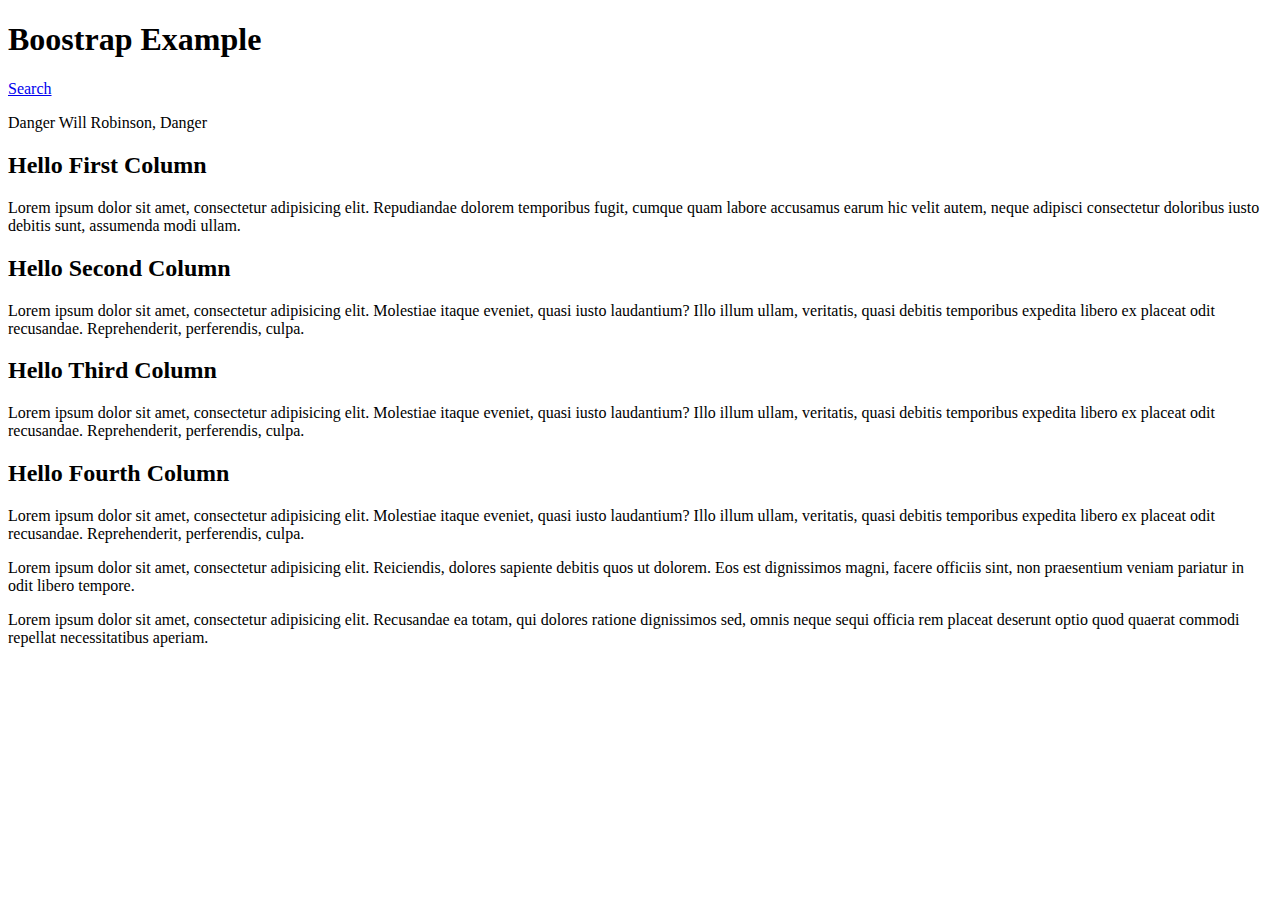
<file: bootstrap/index.html>
<!DOCTYPE html>
<html lang="en">
<head>
    <meta charset="UTF-8">
    <title>Bootstrap Example</title>
    <link rel="stylesheet" href="https://maxcdn.bootstrapcdn.com/bootstrap/3.3.6/css/bootstrap.min.css" integrity="sha384-1q8mTJOASx8j1Au+a5WDVnPi2lkFfwwEAa8hDDdjZlpLegxhjVME1fgjWPGmkzs7" crossorigin="anonymous">
    
</head>
<body>
    <header class="container">
        <h1>Boostrap Example</h1>
        <p>
            <a class="btn btn-default" href="htto://www.google.com">Search</a>
        </p>
    </header>
    <main class="container">
        <p class="alert alert-danger">Danger Will Robinson, Danger</p>
        
        <div class="row">
            <div class="col-lg-3 col-md-6">
                <h2>Hello First Column</h2>
                <p>Lorem ipsum dolor sit amet, consectetur adipisicing elit. Repudiandae dolorem temporibus fugit, cumque quam labore accusamus earum hic velit autem, neque adipisci consectetur doloribus iusto debitis sunt, assumenda modi ullam.</p>
            </div>
            <div class="col-lg-3 col-md-6">
                <h2>Hello Second Column</h2>
                <p>Lorem ipsum dolor sit amet, consectetur adipisicing elit. Molestiae itaque eveniet, quasi iusto laudantium? Illo illum ullam, veritatis, quasi debitis temporibus expedita libero ex placeat odit recusandae. Reprehenderit, perferendis, culpa.</p>
            </div>
            <div class="col-lg-3 col-md-6">
                <h2>Hello Third Column</h2>
                <p>Lorem ipsum dolor sit amet, consectetur adipisicing elit. Molestiae itaque eveniet, quasi iusto laudantium? Illo illum ullam, veritatis, quasi debitis temporibus expedita libero ex placeat odit recusandae. Reprehenderit, perferendis, culpa.</p>
            </div>
            <div class="col-lg-3 col-md-6">
                <h2>Hello Fourth Column</h2>
                <p>Lorem ipsum dolor sit amet, consectetur adipisicing elit. Molestiae itaque eveniet, quasi iusto laudantium? Illo illum ullam, veritatis, quasi debitis temporibus expedita libero ex placeat odit recusandae. Reprehenderit, perferendis, culpa.</p>
            </div>
        </div>
        
        <p>Lorem ipsum dolor sit amet, consectetur adipisicing elit. Reiciendis, dolores sapiente debitis quos ut dolorem. Eos est dignissimos magni, facere officiis sint, non praesentium veniam pariatur in odit libero tempore.</p>
        <p>Lorem ipsum dolor sit amet, consectetur adipisicing elit. Recusandae ea totam, qui dolores ratione dignissimos sed, omnis neque sequi officia rem placeat deserunt optio quod quaerat commodi repellat necessitatibus aperiam.</lore></p>
</main>
</body>
</html>
</file>
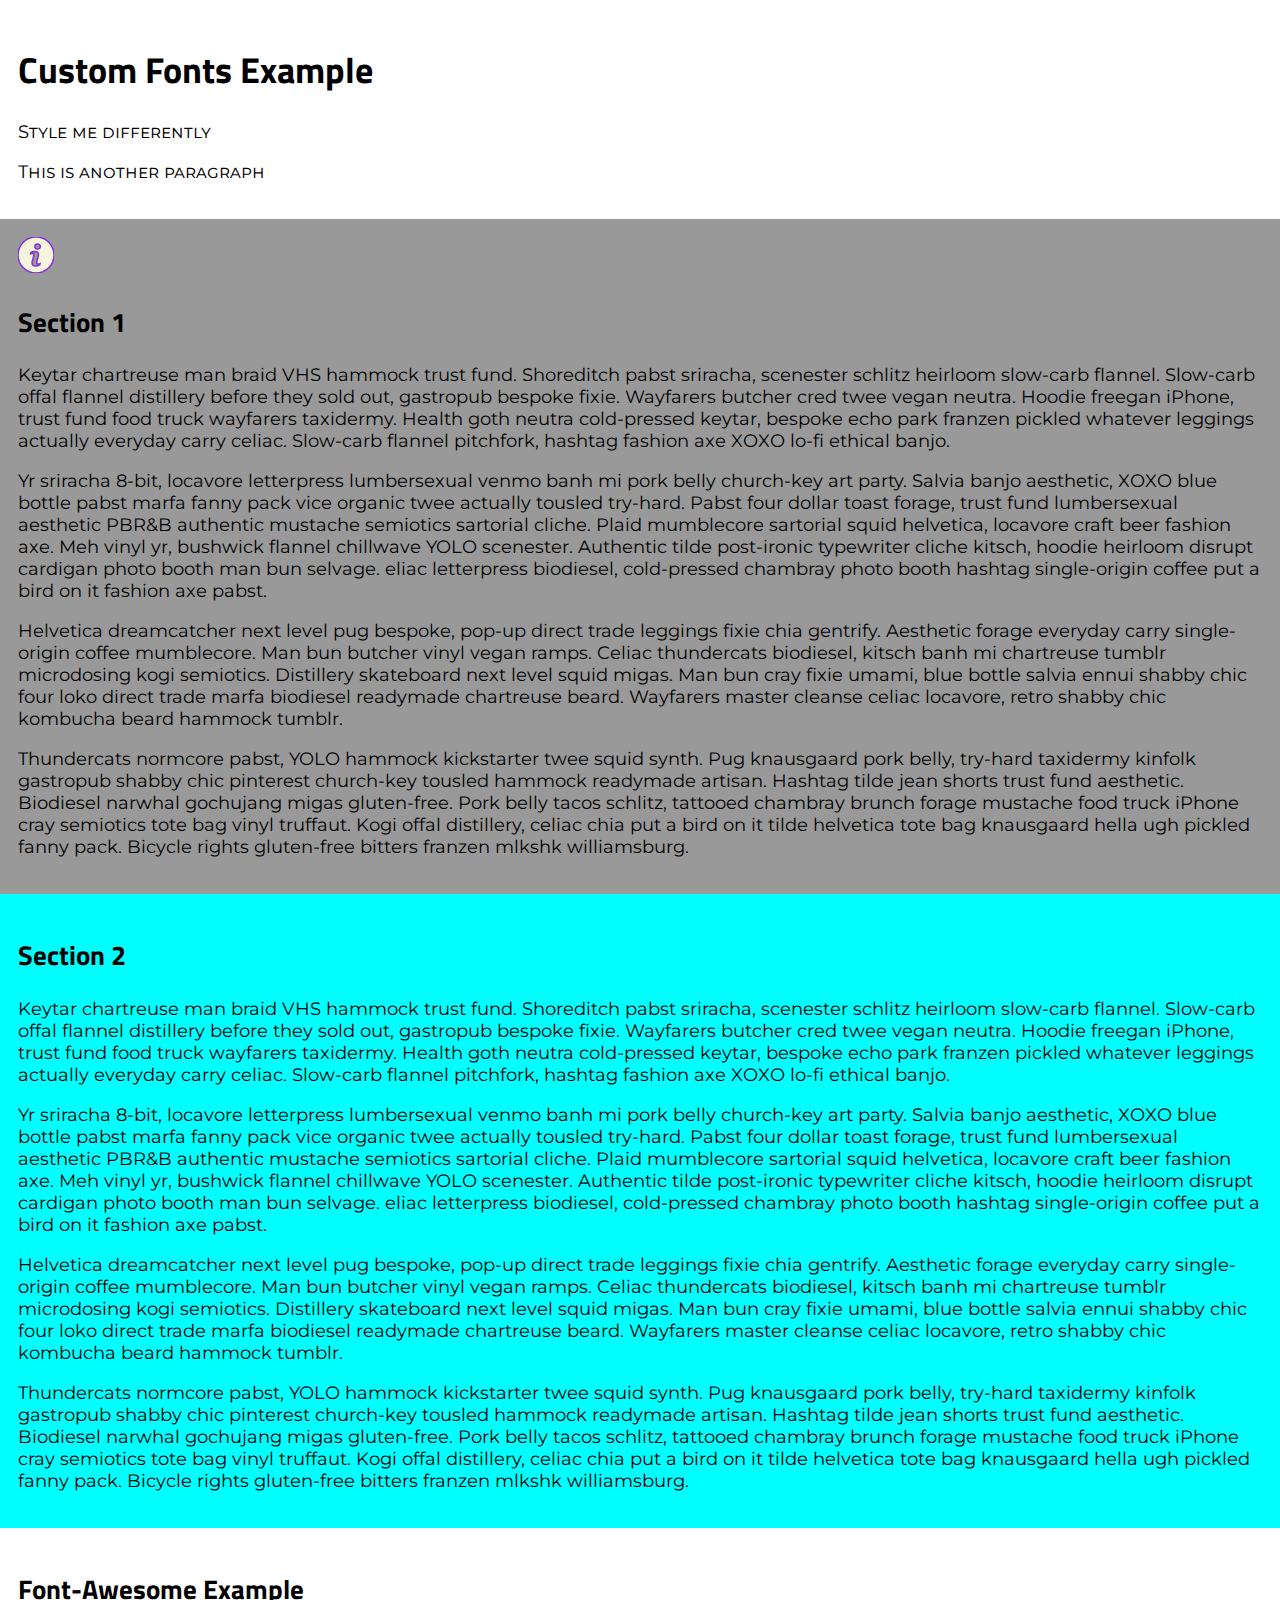
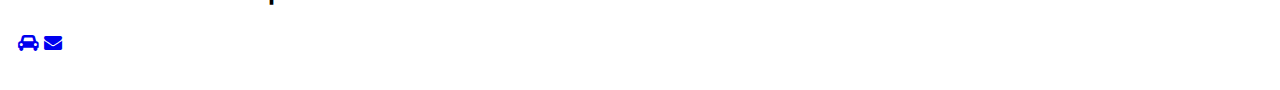
<file: fonts/index.html>
<!DOCTYPE html>
<html lang="en">
<head>
    <meta charset="UTF-8">
    <title>Custom Fonts Demo</title>
    <link href='https://fonts.googleapis.com/css?family=Montserrat' rel='stylesheet' type='text/css'>
    <link href='https://fonts.googleapis.com/css?family=Titillium+Web' rel='stylesheet' type='text/css'> 
    <link rel="stylesheet" href="https://maxcdn.bootstrapcdn.com/font-awesome/4.6.1/css/font-awesome.min.css">
    <link rel="stylesheet" href="css/index.css">
</head>
<body>
    <header>
        <h1>Custom Fonts Example</h1>
        <p class="tag-line">Style me differently</p>
        <p class="tag-line">This is another paragraph</p>
    </header>

    <main>
        <section class="sec1">
            <svg xmlns="http://www.w3.org/2000/svg" viewBox="0 0 23.625 23.625"><path d="M11.812 0C5.289 0 0 5.289 0 11.812s5.289 11.813 11.812 11.813 11.813-5.29 11.813-11.813S18.335 0 11.812 0zm2.459 18.307c-.608.24-1.092.422-1.455.548a3.838 3.838 0 0 1-1.262.189c-.736 0-1.309-.18-1.717-.539s-.611-.814-.611-1.367c0-.215.015-.435.045-.659a8.23 8.23 0 0 1 .147-.759l.761-2.688c.067-.258.125-.503.171-.731.046-.23.068-.441.068-.633 0-.342-.071-.582-.212-.717-.143-.135-.412-.201-.813-.201-.196 0-.398.029-.605.09-.205.063-.383.12-.529.176l.201-.828c.498-.203.975-.377 1.43-.521a4.225 4.225 0 0 1 1.29-.218c.731 0 1.295.178 1.692.53.395.353.594.812.594 1.376 0 .117-.014.323-.041.617a4.129 4.129 0 0 1-.152.811l-.757 2.68a7.582 7.582 0 0 0-.167.736 3.892 3.892 0 0 0-.073.626c0 .356.079.599.239.728.158.129.435.194.827.194.185 0 .392-.033.626-.097.232-.064.4-.121.506-.17l-.203.827zm-.134-10.878a1.807 1.807 0 0 1-1.275.492c-.496 0-.924-.164-1.28-.492a1.57 1.57 0 0 1-.533-1.193c0-.465.18-.865.533-1.196a1.812 1.812 0 0 1 1.28-.497c.497 0 .923.165 1.275.497.353.331.53.731.53 1.196 0 .467-.177.865-.53 1.193z"/></svg>
            
            <h2>Section 1</h2>
            <p>Keytar chartreuse man braid VHS hammock trust fund.  Shoreditch pabst sriracha, scenester schlitz 
                heirloom slow-carb flannel.  Slow-carb offal flannel distillery before they sold out, gastropub 
                bespoke fixie.  Wayfarers butcher cred twee vegan neutra.  Hoodie freegan iPhone, trust fund food 
                truck wayfarers taxidermy.  Health goth neutra cold-pressed keytar, bespoke echo park franzen 
                pickled whatever leggings actually everyday carry celiac.  Slow-carb flannel pitchfork, hashtag 
                fashion axe XOXO lo-fi ethical banjo.</p>
            <p>Yr sriracha 8-bit, locavore letterpress lumbersexual venmo banh mi pork belly church-key art party.  
                Salvia banjo aesthetic, XOXO blue bottle pabst marfa fanny pack vice organic twee actually tousled 
                try-hard.  Pabst four dollar toast forage, trust fund lumbersexual aesthetic PBR&amp;B authentic 
                mustache semiotics sartorial cliche.  Plaid mumblecore sartorial squid helvetica, locavore craft 
                beer fashion axe.  Meh vinyl yr, bushwick flannel chillwave YOLO scenester.  Authentic tilde post-ironic 
                typewriter cliche kitsch, hoodie heirloom disrupt cardigan photo booth man bun selvage.  
                eliac letterpress biodiesel, cold-pressed chambray photo booth hashtag single-origin coffee put a 
                bird on it fashion axe pabst.</p>
            <p>Helvetica dreamcatcher next level pug bespoke, pop-up direct trade  leggings fixie chia gentrify.  
                Aesthetic forage everyday carry single-origin coffee mumblecore.  Man bun butcher vinyl vegan ramps.  
                Celiac thundercats biodiesel, kitsch banh mi chartreuse tumblr microdosing kogi semiotics.  Distillery 
                skateboard next level squid migas.  Man bun cray fixie umami, blue bottle salvia ennui shabby chic four 
                loko direct trade  marfa biodiesel readymade chartreuse beard.  Wayfarers master cleanse celiac locavore, 
                retro shabby chic kombucha beard hammock tumblr.</p>
            <p>Thundercats normcore pabst, YOLO hammock kickstarter twee squid synth.  Pug knausgaard pork belly, 
                try-hard taxidermy kinfolk gastropub shabby chic pinterest church-key tousled hammock readymade artisan.  
                Hashtag tilde jean shorts trust fund aesthetic.  Biodiesel narwhal gochujang migas gluten-free.  
                Pork belly tacos schlitz, tattooed chambray brunch forage mustache food truck iPhone cray semiotics 
                tote bag vinyl truffaut.  Kogi offal distillery, celiac chia put a bird on it tilde helvetica tote 
                bag knausgaard hella ugh pickled fanny pack.  Bicycle rights gluten-free bitters franzen mlkshk 
                williamsburg.</p>            
        </section>

        <section class="sec2">
            <h2>Section 2</h2>
            <p>Keytar chartreuse man braid VHS hammock trust fund.  Shoreditch pabst sriracha, scenester schlitz 
                heirloom slow-carb flannel.  Slow-carb offal flannel distillery before they sold out, gastropub 
                bespoke fixie.  Wayfarers butcher cred twee vegan neutra.  Hoodie freegan iPhone, trust fund food 
                truck wayfarers taxidermy.  Health goth neutra cold-pressed keytar, bespoke echo park franzen 
                pickled whatever leggings actually everyday carry celiac.  Slow-carb flannel pitchfork, hashtag 
                fashion axe XOXO lo-fi ethical banjo.</p>
            <p>Yr sriracha 8-bit, locavore letterpress lumbersexual venmo banh mi pork belly church-key art party.  
                Salvia banjo aesthetic, XOXO blue bottle pabst marfa fanny pack vice organic twee actually tousled 
                try-hard.  Pabst four dollar toast forage, trust fund lumbersexual aesthetic PBR&amp;B authentic 
                mustache semiotics sartorial cliche.  Plaid mumblecore sartorial squid helvetica, locavore craft 
                beer fashion axe.  Meh vinyl yr, bushwick flannel chillwave YOLO scenester.  Authentic tilde post-ironic 
                typewriter cliche kitsch, hoodie heirloom disrupt cardigan photo booth man bun selvage.  
                eliac letterpress biodiesel, cold-pressed chambray photo booth hashtag single-origin coffee put a 
                bird on it fashion axe pabst.</p>
            <p>Helvetica dreamcatcher next level pug bespoke, pop-up direct trade  leggings fixie chia gentrify.  
                Aesthetic forage everyday carry single-origin coffee mumblecore.  Man bun butcher vinyl vegan ramps.  
                Celiac thundercats biodiesel, kitsch banh mi chartreuse tumblr microdosing kogi semiotics.  Distillery 
                skateboard next level squid migas.  Man bun cray fixie umami, blue bottle salvia ennui shabby chic four 
                loko direct trade  marfa biodiesel readymade chartreuse beard.  Wayfarers master cleanse celiac locavore, 
                retro shabby chic kombucha beard hammock tumblr.</p>
            <p>Thundercats normcore pabst, YOLO hammock kickstarter twee squid synth.  Pug knausgaard pork belly, 
                try-hard taxidermy kinfolk gastropub shabby chic pinterest church-key tousled hammock readymade artisan.  
                Hashtag tilde jean shorts trust fund aesthetic.  Biodiesel narwhal gochujang migas gluten-free.  
                Pork belly tacos schlitz, tattooed chambray brunch forage mustache food truck iPhone cray semiotics 
                tote bag vinyl truffaut.  Kogi offal distillery, celiac chia put a bird on it tilde helvetica tote 
                bag knausgaard hella ugh pickled fanny pack.  Bicycle rights gluten-free bitters franzen mlkshk 
                williamsburg.</p>            
        </section>
        
        <section>
            <h2>Font-Awesome Example</h2>
            <p>
                <a href="http:uber.com">
                <i class="fa fa-car fa-spin" aria-hidden="true"></i>
                </a>
                <a href="mailto:ghostbusters@gh.com">
                    <i class="fa fa-envelope" aria-hidden="true"></i>
                    </a>
                </p>
                
        </section>
    </main>

</body>
</html>
</file>
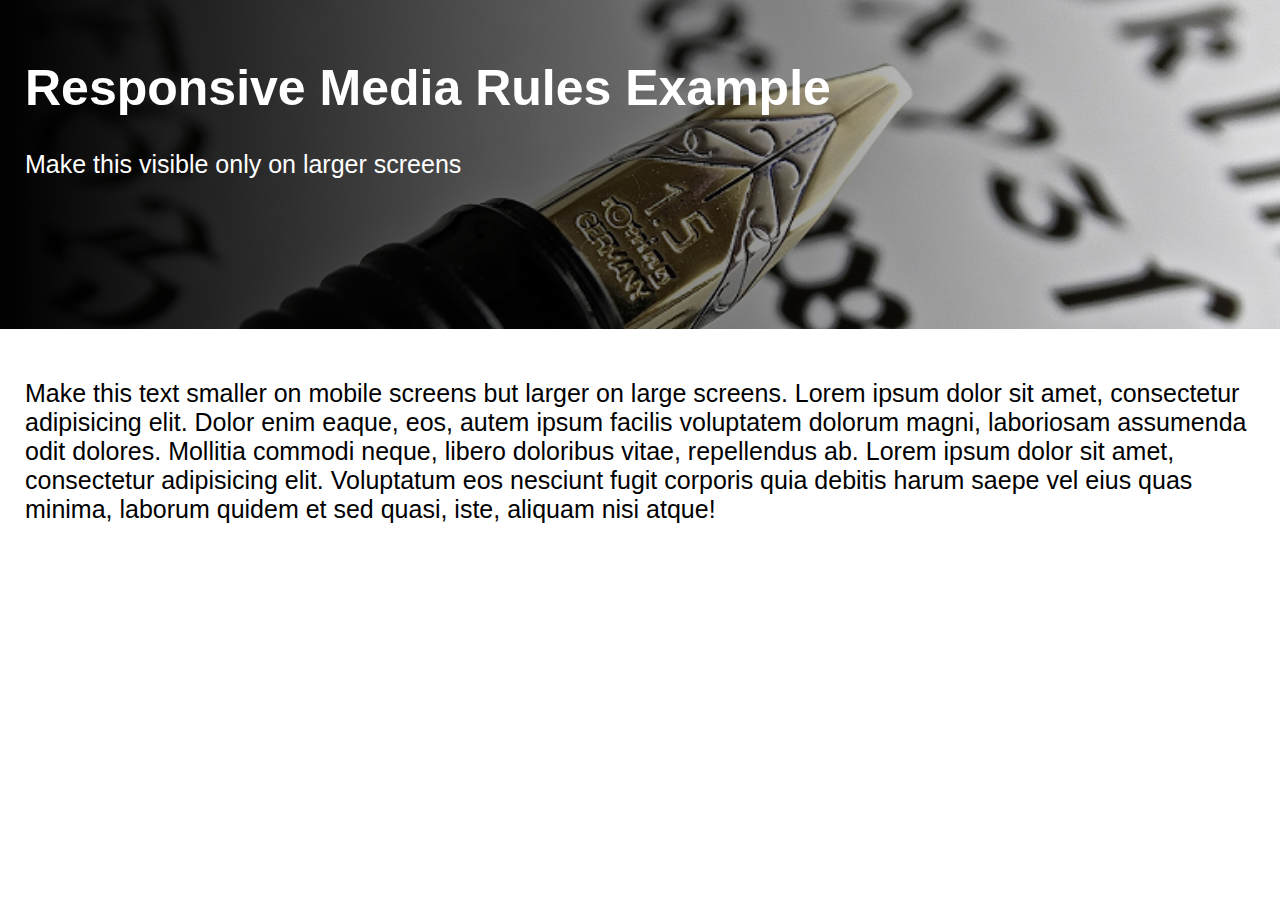
<file: responsive/index.html>
<!DOCTYPE html>
<html lang="en">
<head>
    <meta charset="UTF-8">
    <title>Responsive Media Rules</title>
    <link rel="stylesheet" href="css/index.css">
</head>
<body>
    <header>
        <h1>Responsive Media Rules Example</h1>
        <p class="tag-line">Make this visible only on larger screens</p>
        
    </header>
    
    <main>
        <p>Make this text smaller on mobile screens but larger on large screens.
            Lorem ipsum dolor sit amet, consectetur adipisicing elit. Dolor enim eaque, eos, 
            autem ipsum facilis voluptatem dolorum magni, laboriosam assumenda odit dolores. 
            Mollitia commodi neque, libero doloribus vitae, repellendus ab.
            Lorem ipsum dolor sit amet, consectetur adipisicing elit. Voluptatum eos nesciunt 
            fugit corporis quia debitis harum saepe vel eius quas minima, laborum quidem et sed 
            quasi, iste, aliquam nisi atque!
        </p>
    </main>
    
</body>
</html>
</file>
<file: fonts/css/index.css>
body { 
font-family: 'Montserrat', Helvetica, sans-serif;
font-size: 18px;
padding: 0;
margin: 0;

}

h1, h2 {
    font-family: 'Titillium Web', Helvetica, sans-serif;   
}

.tag-line {
    font-variant: small-caps;
    
}

.sec1 {
    background-color: #999;
}

.sec2 {
    background-color: aqua;
}

header, section {
    padding: 1em;
}

a{
    text-decoration: none;
    
}
svg { 
    height: 2em;
    fill: beige;
    stroke: blueviolet;
}
</file>
<file: responsive/css/index.css>
body {
    font-family: 'Helvetica Neue', Helvetica, Arial, sans-serif;
    font-size: 18px;
    padding: 0;
    margin: 0;
}

header {
    background-image: linear-gradient(to right, rgba(0,0,0,1), rgba(0,0,0,0)), url(../img/background-sm-png.png);
    
    background-size: cover;
    background-position: center;
    background-repeat: no-repeat;
    color: #FFF;
    padding-left: 1em;
    padding-right: 1em;
    padding-top: 1em;
    padding-bottom: 5em;
}

main {
    padding: 1em;
}

.tag-line {
    display: none;   
}
@media(min-width: 768px) {
    body {
        font-size: 25px;   
    }
 header {
     background-image: linear-gradient(to right, rgba(0,0,0,1), rgba(0,0,0,0)), url(../img/background-sm-png.png);
 }  
 .tag-line {
       display: block;  
 }
}

@media(min-width: 1200px) {
    body: {
        font-size: 30px
        }
}
</file>
